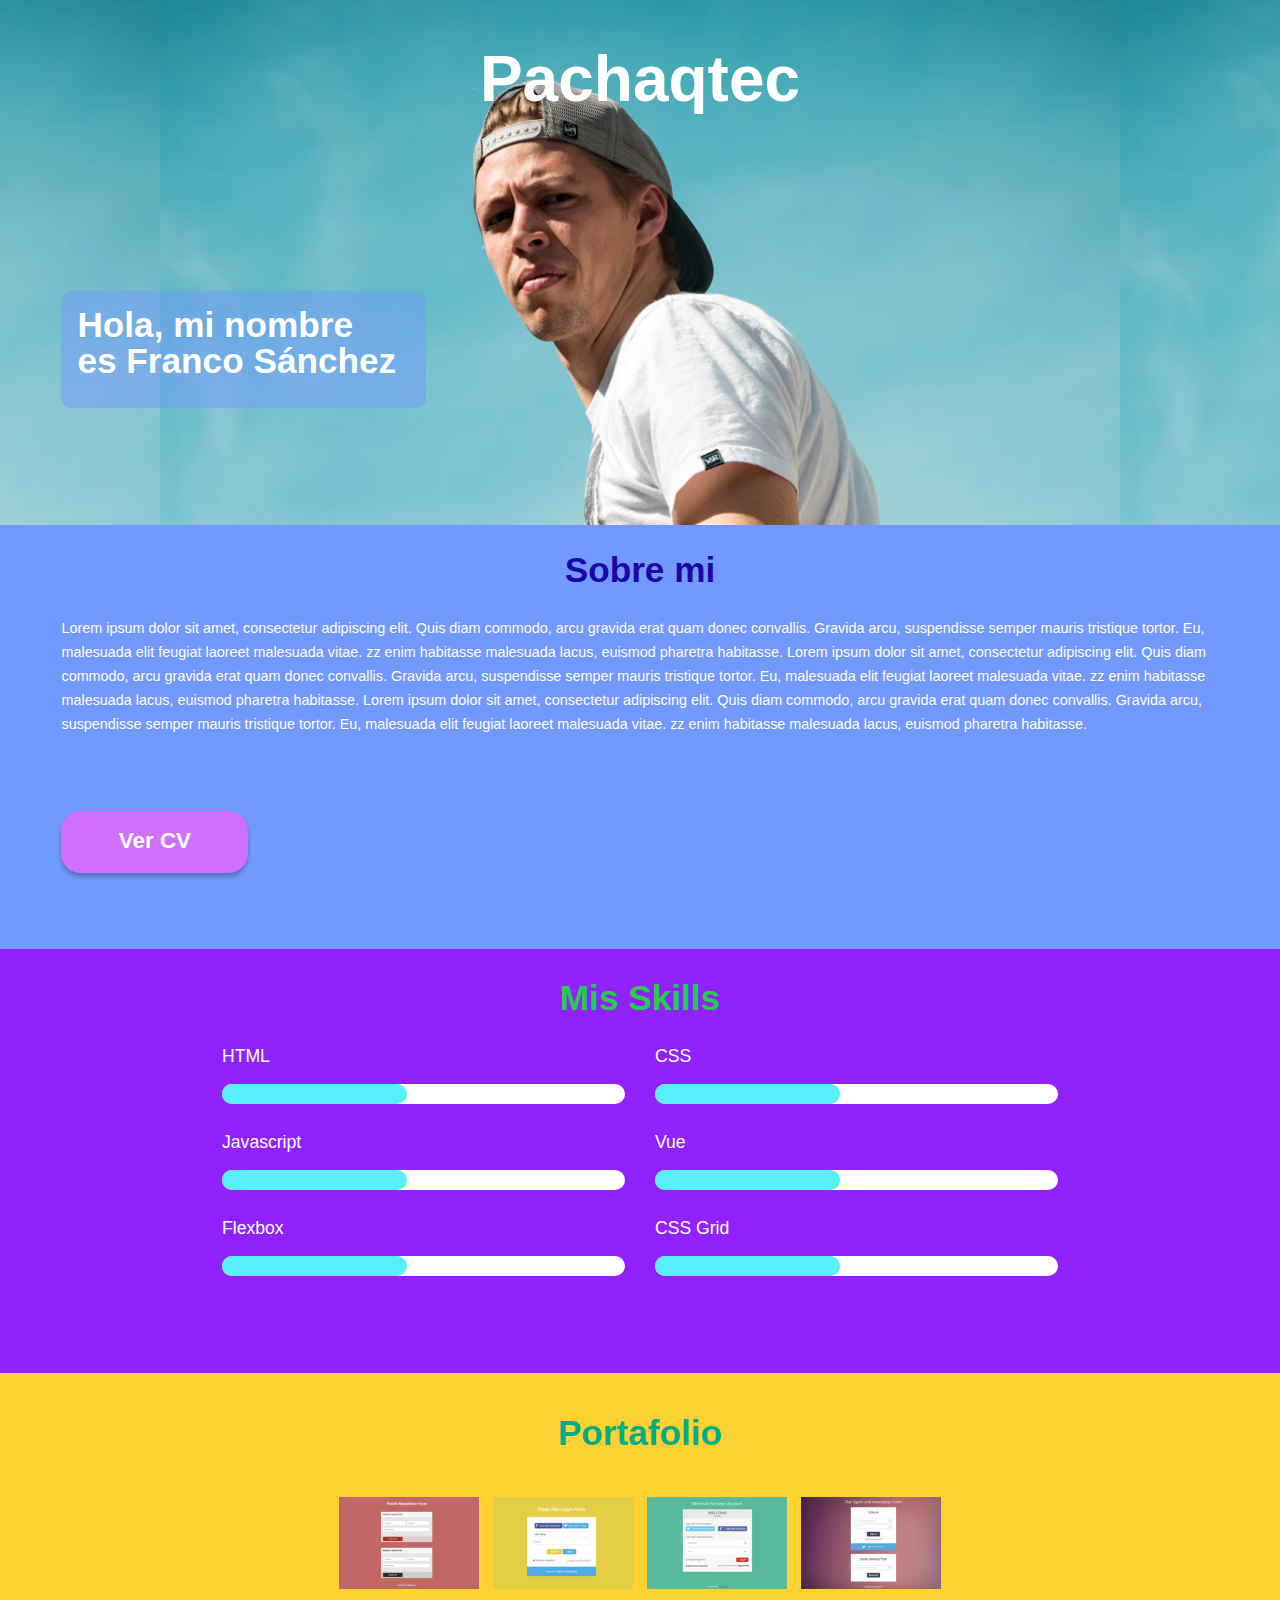
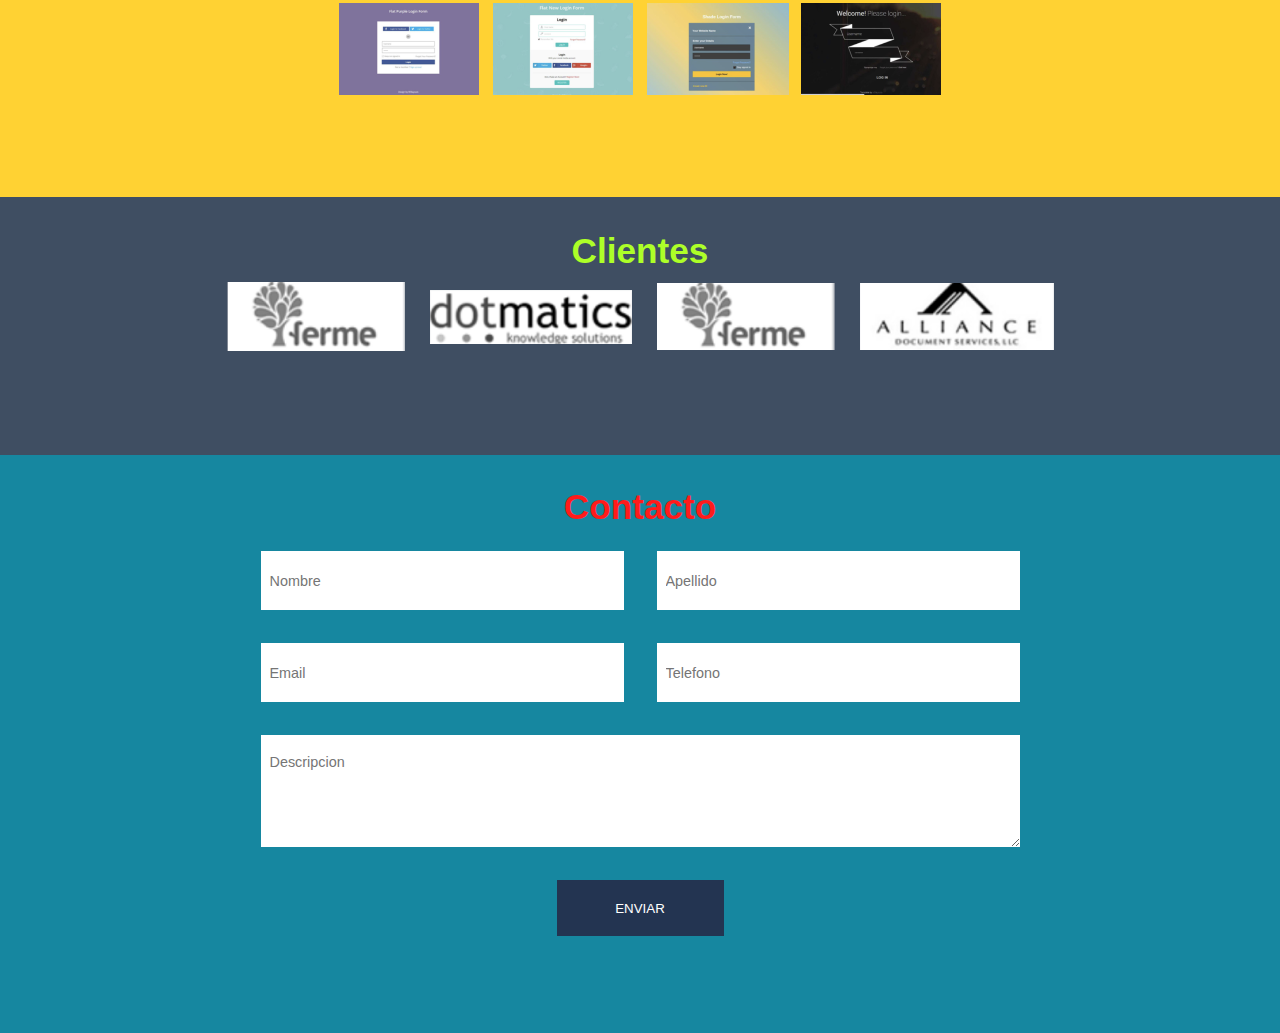
<file: index.html>
<!DOCTYPE html>
<html lang="en">
<head>
    <meta charset="UTF-8">
    <meta name="viewport" content="width=device-width, initial-scale=1.0">
    <title>Proyecto base</title>
    <link rel="stylesheet" href="./styles/reset.css">
    <link rel="stylesheet" href="./styles/main.css">
</head>
<body>
    
    <!-- Cabecera principal -->
    <header>
        <h1>Pachaqtec</h1>
        
        <p class="subtitulo">Hola, mi nombre <span>es Franco Sánchez</span></p>
    </header>
    
    <main>
        <!-- Seccion 'Sobre mi' -->
        <section class="flexible">
            <h2 class="subtitulo">Sobre mi</h2>
            
            <p>Lorem ipsum dolor sit amet, consectetur adipiscing elit. Quis diam commodo, arcu gravida erat quam donec convallis. Gravida arcu, suspendisse semper mauris tristique tortor. Eu, malesuada elit feugiat laoreet malesuada vitae. zz enim habitasse malesuada lacus, euismod pharetra habitasse. Lorem ipsum dolor sit amet, consectetur adipiscing elit. Quis diam commodo, arcu gravida erat quam donec convallis. Gravida arcu, suspendisse semper mauris tristique tortor. Eu, malesuada elit feugiat laoreet malesuada vitae. zz enim habitasse malesuada lacus, euismod pharetra habitasse. Lorem ipsum dolor sit amet, consectetur adipiscing elit. Quis diam commodo, arcu gravida erat quam donec convallis. Gravida arcu, suspendisse semper mauris tristique tortor. Eu, malesuada elit feugiat laoreet malesuada vitae. zz enim habitasse malesuada lacus, euismod pharetra habitasse.</p>
            
            <a class="flexible" href="#">Ver CV</a>
        </section>

        <!-- Seccion 'Mis Skills' -->
        <section class="flexible">
            <h2 class="subtitulo">Mis Skills</h2>
            <div class="grilla">
                <article class="flexible">
                    <h4>HTML</h4>
                    <div class="skills">
                        <span></span>
                    </div>
                </article>
                
                <article class="flexible">
                    <h4>CSS</h4>
                    <div class="skills">
                        <span></span>
                    </div>
                </article>
                
                <article class="flexible">
                    <h4>Javascript</h4>
                    <div class="skills">
                        <span></span>
                    </div>
                </article>
                
                <article class="flexible">
                    <h4>Vue</h4>
                    <div class="skills">
                        <span></span>
                    </div>
                </article>
                
                <article class="flexible">
                    <h4>Flexbox</h4>
                    <div class="skills">
                        <span></span>
                    </div>
                </article>

                <article class="flexible">
                    <h4>CSS Grid</h4>
                    <div class="skills">
                        <span></span>
                    </div>
                </article>
            </div>
        </section>

        <!-- Seccion 'Portafolio' -->
        <section class="flexible">
            <h2 class="subtitulo">Portafolio</h2>
            
            <article class="grilla">
                <img src="./images/portafolio1.png">
                <img src="./images/portafolio2.png">
                <img src="./images/portafolio3.png">
                <img src="./images/portafolio4.png">
                <img src="./images/portafolio5.png">
                <img src="./images/portafolio6.png">
                <img src="./images/portafolio7.png">
                <img src="./images/portafolio8.png">
            </article>
        </section>
        
        <!-- Seccion 'Clientes' -->
        <section class="flexible">
            <h2 class="subtitulo">Clientes</h2>
            
            <article class="grilla">
                <img src="./images/clientes1.png">
                <img src="./images/clientes2.png">
                <img src="./images/clientes3.png">
                <img src="./images/clientes4.png">
            </article>
        </section>

        <!-- Seccion 'Contacto' -->
        <section class="flexible">
            <h2 class="subtitulo">Contacto</h2>
            
            <form class="grilla" action="#" autocomplete="off">
                <input type="text" placeholder="Nombre" required pattern="[A-Za-z]+">
                <input type="text" placeholder="Apellido" required pattern="[A-Za-z]+">
                <input type="email" placeholder="Email" required>
                <input type="tel" placeholder="Telefono" minlength="9" maxlength="9" required>
                <textarea placeholder="Descripcion"></textarea>
                <button type="submit">ENVIAR</button>
            </form>
        </section>
    </main>
</body>
</html>
</file>
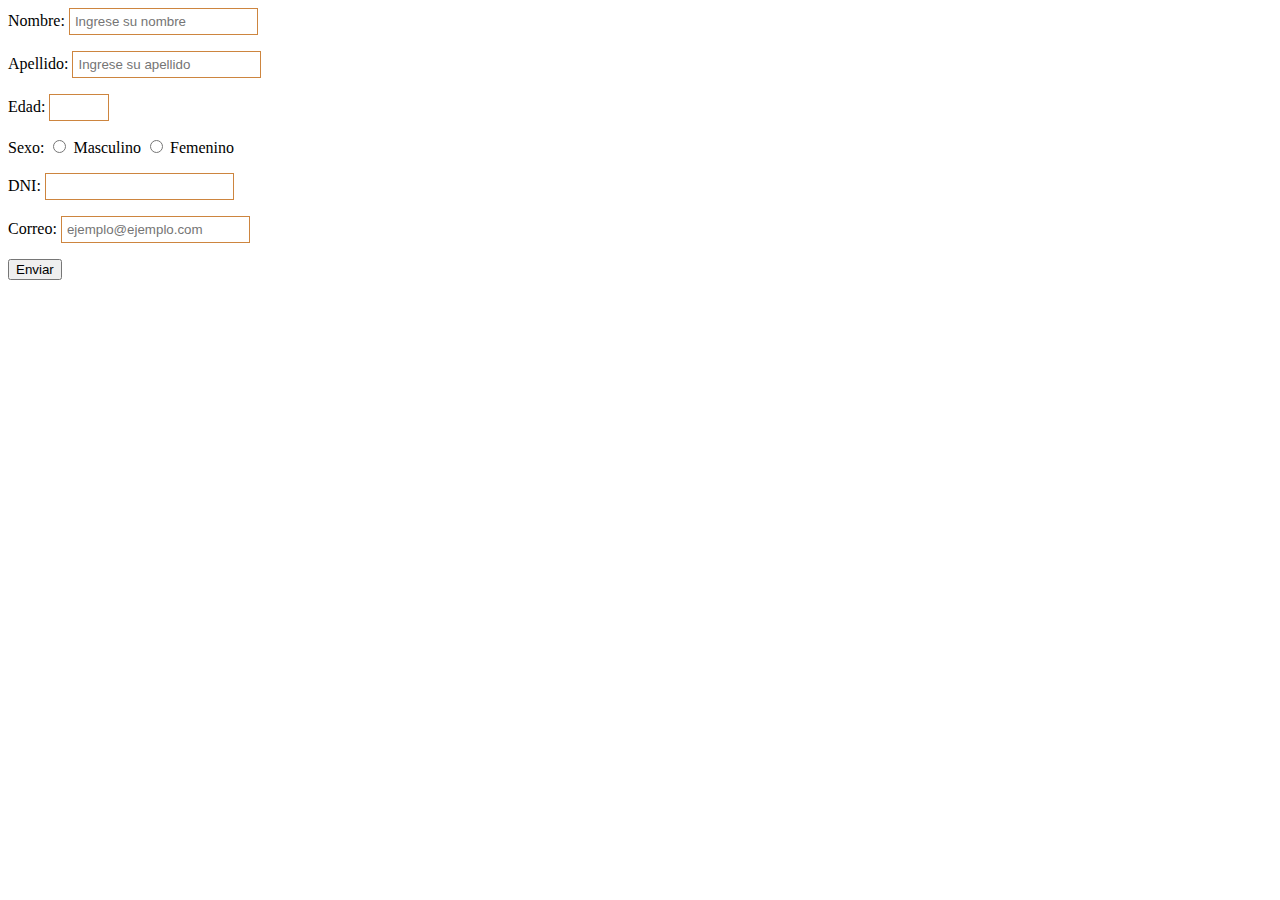
<file: form.html>
<!DOCTYPE html>
<html lang="en">
<head>
    <meta charset="UTF-8">
    <meta name="viewport" content="width=device-width, initial-scale=1.0">
    <title>Formulario</title>
    <style>
        div {
            margin-bottom: 1em;
        }

        input {
            padding: 5px;
            border: 1px solid peru;
        }

        input:focus {
            outline: none; /* Eliminar el resplandor al momento de hacer el focus */
            border: 1px solid blue;
            background-color: skyblue;
        }
    </style>
</head>
<body>
    <form action="#">
        <div>
            <label for="firstname">Nombre:</label>
            <input id="firstname" name="firstname" type="text" placeholder="Ingrese su nombre" required pattern="[A-Za-z]+">
        </div>

        <div>
            <label for="lastname">Apellido:</label>
            <input id="lastname" name="lastname" type="text" placeholder="Ingrese su apellido" required pattern="[A-Za-z]+">
        </div>

        <div>
            <label for="age">Edad: </label>
            <input id="age" name="age" type="number" required min="18" max="80">
        </div>
        
        <div>
            <label for="">Sexo:</label>

            <!-- El atributo 'required' en todos los input de tipo 'radio' 
                no me dejará avanzar si no selecciono alguna opción -->

            <input type="radio" name="sex" id="male" value="Masculino" required>
            <label for="male">Masculino</label>
            <input type="radio" name="sex" id="female" value="Femenino" required>
            <label for="female">Femenino</label>
        </div>
        
        <div>
            <label for="dni">DNI:</label>
            <input type="text" id="dni" name="dni" required minlength="8" pattern="[A-Za-z0-9]+">
        </div>
        
        <div>
            <label for="email">Correo:</label>
            <input id="email" name="email" type="email" placeholder="ejemplo@ejemplo.com" required>
        </div>
        <button type="submit">Enviar</button>
    </form>
</body>
</html>
</file>
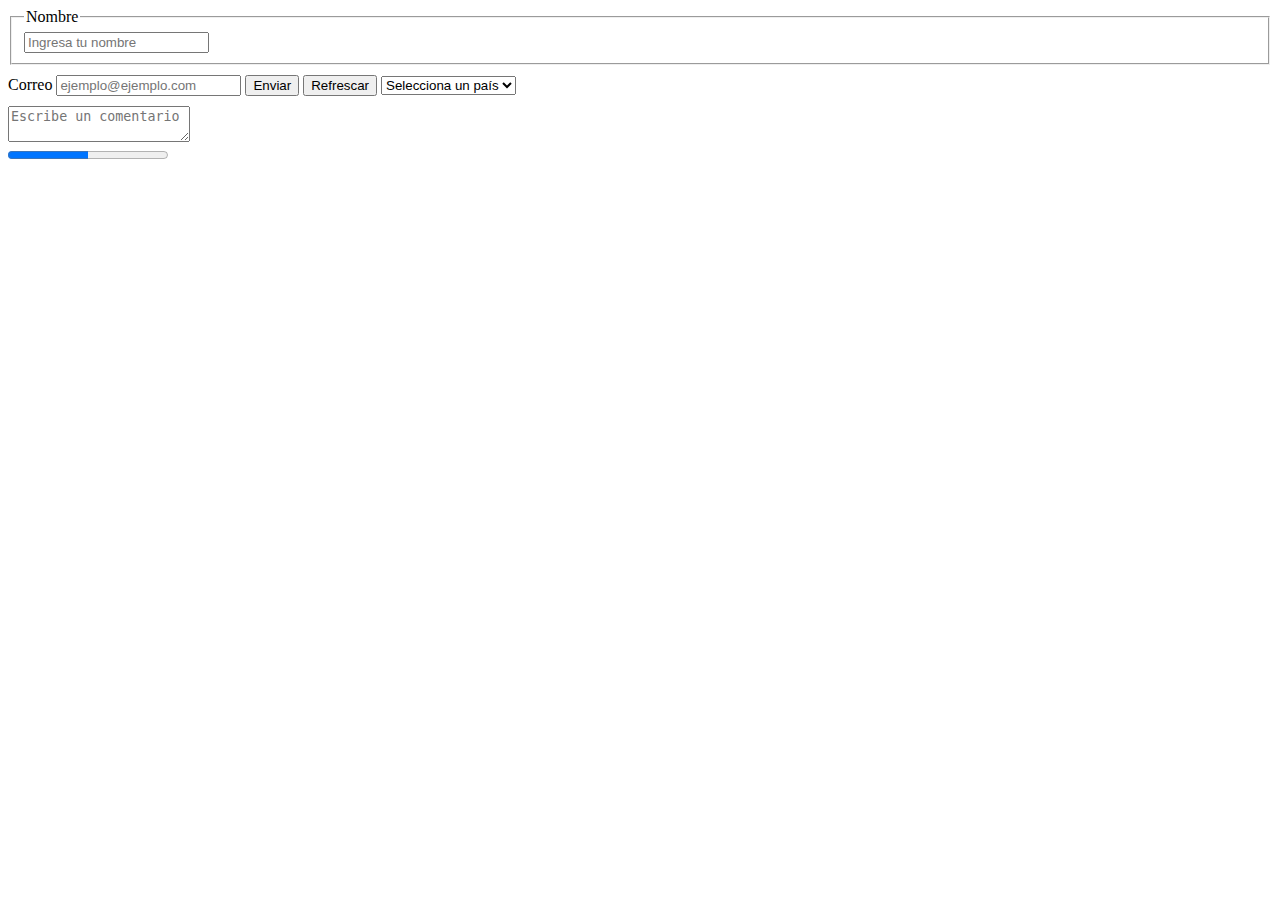
<file: tags-form.html>
<!DOCTYPE html>
<html lang="en">
<head>
    <meta charset="UTF-8">
    <meta name="viewport" content="width=device-width, initial-scale=1.0">
    <title>Etiquetas  Formulario</title>
    <style>
        input[type="email"], textarea {
            margin-top: 10px;
        }
    </style>
</head>
<body>
    <form action="#">
        <fieldset>
            <legend>Nombre</legend>
            <input type="text" placeholder="Ingresa tu nombre" required pattern="[A-Za-z]+">
        </fieldset>
        <label for="email">Correo</label>
        <input type="email" name="email" id="email" placeholder="ejemplo@ejemplo.com" required>
        <button type="submit">Enviar</button>
        <button type="reset">Refrescar</button>
        <select>
            <option value="">Selecciona un país</option>
            <optgroup label="Sudamérica">
                <option value="">Peru</option>
                <option value="">Argentina</option>
                <option value="">Brasil</option>
            </optgroup>
            <optgroup label="Europa">
                <option value="">España</option>
                <option value="">Croacia</option>
                <option value="">Francia</option>
            </optgroup>
        </select>
        <div>
            <textarea name="comments" placeholder="Escribe un comentario"></textarea>
        </div>
        <progress value="50" max="100"></progress>
    </form>
</body>
</html>
</file>
<file: styles/main.css>
* {
    box-sizing: border-box;
}

body {
    margin: 0 auto;
    max-width: 1366px;
    font-family: Helvetica;
}

header {
    min-height: 525px;
    background-image: url('../images/header.png');
    background-position: center;
    position: relative;
}

h1 {
    font-size: 4em;
    text-align: center;
    padding-top: 47px;
}

h4 {
    font-size: 1.1em;
}

a {
    text-decoration: none;
    font-size: 1.4em;
    width: 187px;
    height: 62px;
    background-color: #D16FFF;
    border-radius: 20px;
    box-shadow: 0px 4px 4px rgba(0, 0, 0, 0.25);
    justify-content: center;
    left: 4.8%;
    bottom: 18%;
}

form {
    grid-template-columns: repeat(2,363px);
    grid-template-rows: repeat(2, 59px) 112px 56px;
    grid-gap: 33px;
    margin-top: 27px;
}

textarea {
    padding-top: 19px;
}

button {
    background-color: #233451;
    justify-self: center;
    width: 167px;
    transition: .5s ease-out;
}

button:hover {
    background-color: black;
}

.subtitulo {
    font-size: 2.2em;
}

.flexible {
    display: flex;
    flex-direction: column;
    align-items: center;
}

.grilla {
    display: grid;
}

.skills {
    width: 100%;
    height: 20px;
    background-color: white;
    border-radius: 10px;
    position: relative;
}

section:nth-child(1), section:nth-child(2), section:nth-child(3) {
    min-height: 424px;
}

section:nth-child(1) {
    background-color: #7299FE;
    position: relative;
}

section:nth-child(1) h2 {
    color: #1D06A7;
    padding-top: 27px;
}


section:nth-child(2) {
    background-color: #9122FF;
}

section:nth-child(2) h2 {
    color: #26CC4B;
    padding-top: 31px;
}

section:nth-child(2) .grilla {
    margin-top: 33px;
    grid-template-columns: repeat(2,403px);
    grid-template-rows: repeat(3,56px);
    grid-gap: 30px;
}

section:nth-child(2) article {
    justify-content: space-between;
    align-items: flex-start;
}

section:nth-child(2) span {
    position: absolute;
    background-color: #57EFF9;
    width: 185px;
    height: 20px;
    border-radius: 10px;
}

section:nth-child(3) {
    background-color: #FFD233;
}

section:nth-child(3) h2 {
    color: #00AD84;
    padding-top: 42px;
}

section:nth-child(3) article {
    grid-template-columns: repeat(4,140px);
    grid-gap: 14px;
    margin-top: 47px;
}


section:nth-child(4) {
    min-height: 258px;
    background-color: #3F4E62;
}

section:nth-child(4) h2 {
    color: #ADFF28;
    padding-top: 36px;
}

section:nth-child(4) article {
    grid-template-columns: 178px 202px 178px 194px; 
    grid-gap: 25px;
    margin-top: 14px;
}

section:nth-child(4) img {
    align-self: center;
}


section:nth-child(5) {
    min-height: 578px;
    background-color: #1687A0;
}

section:nth-child(5) h2 {
    color: #FF1B1B;
    padding-top: 34px;
}

h1, h2, a {
    font-weight: bold;
}

h1, h4, p, a, button {
    color: white;
}

input, button, textarea {
    border: none;
}

input, textarea {
    padding-left: 9px;
}

button, textarea {
    grid-column: span 2;
}

button, a {
    cursor: pointer;
}

input:focus, button:focus, textarea:focus {
    outline: none;
}

a, header p {
    position: absolute;
}

textarea, section p {
    font-family: Arial;
}

input, textarea, section p {
    font-size: .9em;
}

header p {
    width: 365px;
    height: 117px;
    background: rgba(114, 153, 254, 0.5);
    border-radius: 10px;
    padding: 16px 0 0 16px;
    font-weight: bold;
    left: 4.8%;
    bottom: 22.2%;
}

header span {
    display: block;
}

section p {
    margin-top: 29px;
    padding: 0 4.4% 0 4.8%;
    line-height: 24px;
}


/* RESPONSIVE WEB DESIGN (DE DESKTOP A MOBIL) */

@media (max-width: 959px) {

    a {
        bottom: 8%;
    }

    form {
        grid-template-columns: repeat(2,303px);
    }

    section:nth-child(2) {
        padding-bottom: 31px;
    }

    section:nth-child(2) .grilla {
        grid-template-columns: 403px;
        grid-template-rows: repeat(6,56px);
    }

    section:nth-child(4) {
        padding-bottom: 36px;
    }

    section:nth-child(4) article {
        grid-template-columns: 194px 202px;
    }   

    section:nth-child(4) img {
        justify-self: center;
    }   

    header .subtitulo {
        width: 250px;
        height: 80px;
        padding: 16px;
        bottom: 30%;
        font-size: 1.5em;
    }
}

@media (max-width: 776px) {

    h1 {
        font-size: 3.5em;
    }

    a {
        width: 100px;
        height: 50px;
        bottom: 6%;
        font-size: .9em;
    }

    form {
        grid-template-columns: 250px;
        grid-template-rows: repeat(4, 59px) 112px 56px;
        grid-gap: 20px;
        margin-top: 27px;
    }

    section:nth-child(1) {
        padding-bottom: 100px;
    }

    section:nth-child(2) {
        padding-bottom: 31px;
    }

    section:nth-child(2) .grilla {
        grid-template-columns: 250px;
        grid-template-rows: repeat(6,56px);
    }

    section:nth-child(2) span {
        width: 112.5px;
    }

    section:nth-child(3) {
        padding-bottom: 42px;
    }
    
    section:nth-child(3) article {
        grid-template-columns: 140px;
        margin-top: 20px;
    }    
    
    section:nth-child(4) {
        padding-bottom: 36px;
    }

    section:nth-child(4) article {
        grid-template-columns: 202px;
    }    

    section:nth-child(4) img {
        justify-self: center;
    }   

    section:nth-child(5) {
        padding-bottom: 34px;
    }

    button, textarea {
        grid-column: 1;
    }

    header .subtitulo {
        width: 150px;
        height: 42px;
        padding: 8px;
        bottom: 36%;
        font-size: .9em;
    }
}
</file>
